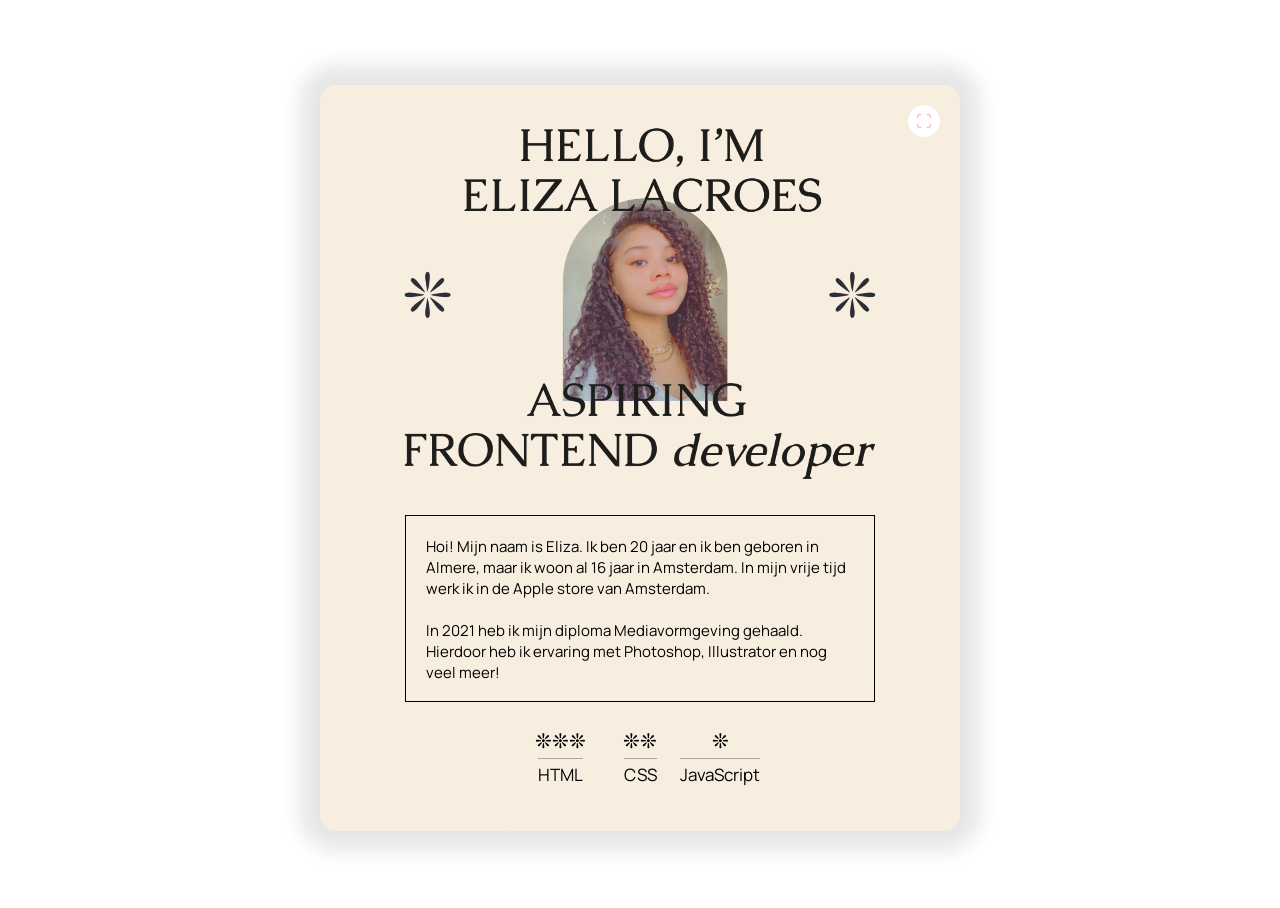
<file: index.html>
<!DOCTYPE html>
<html lang="en">
  <head>
    <meta charset="UTF-8" />
    <meta name="viewport" content="width=device-width, initial-scale=1.0" />
    <title>FDND Visitekaartje</title>
    <link rel="stylesheet" href="./styles/style.css" />
    <link rel="preconnect" href="https://fonts.googleapis.com" />
    <link rel="preconnect" href="https://fonts.gstatic.com" crossorigin />
    <link
      href="https://fonts.googleapis.com/css2?family=Manrope:wght@200;300;400;500;600;700;800&display=swap"
      rel="stylesheet"
    />

    <link rel="preconnect" href="https://fonts.googleapis.com" />
    <link rel="preconnect" href="https://fonts.gstatic.com" crossorigin />
    <link
      href="https://fonts.googleapis.com/css2?family=Caudex:ital,wght@0,400;0,700;1,400;1,700&display=swap"
      rel="stylesheet"
    />
  </head>
  <body>
    <article>
      <header>
        <button>
          <svg
            xmlns="http://www.w3.org/2000/svg"
            width="24"
            height="24"
            viewBox="0 0 24 24"
            stroke-width="1.5"
            stroke="#2c3e50"
            fill="none"
            stroke-linecap="round"
            stroke-linejoin="round"
          >
            <path stroke="none" d="M0 0h24v24H0z" fill="none" />
            <path d="M4 8v-2a2 2 0 0 1 2 -2h2" />
            <path d="M4 16v2a2 2 0 0 0 2 2h2" />
            <path d="M16 4h2a2 2 0 0 1 2 2v2" />
            <path d="M16 20h2a2 2 0 0 0 2 -2v-2" />
          </svg>
          <svg
            xmlns="http://www.w3.org/2000/svg"
            width="24"
            height="24"
            viewBox="0 0 24 24"
            stroke-width="1.5"
            stroke="red"
            fill="none"
            stroke-linecap="round"
            stroke-linejoin="round"
          >
            <path stroke="none" d="M0 0h24v24H0z" fill="none" />
            <path d="M15 19v-2a2 2 0 0 1 2 -2h2" />
            <path d="M15 5v2a2 2 0 0 0 2 2h2" />
            <path d="M5 15h2a2 2 0 0 1 2 2v2" />
            <path d="M5 9h2a2 2 0 0 0 2 -2v-2" />
          </svg>
        </button>
      </header>

      <img class="img" src="images/eliza-2.png" alt="Creative Coder" />
      <img class="img" src="images/eliza-1.png" alt="Creative Coder" />

      <div class="intro">
        <p
          style="
            margin-bottom: 25px;
            padding-bottom: 20px;
            height: 186.5px;
            padding-right: 20px;
            padding-top: 20px;
            padding-left: 20px;
            margin-top: 430px;
            margin-left: 85px;
            margin-right: 85px;
          "
        >
          Hoi! Mijn naam is Eliza. Ik ben 20 jaar en ik ben geboren in Almere,
          maar ik woon al 16 jaar in Amsterdam. In mijn vrije tijd werk ik in de
          Apple store van Amsterdam.
          <br />
          <br />
          In 2021 heb ik mijn diploma Mediavormgeving gehaald. Hierdoor heb ik
          ervaring met Photoshop, Illustrator en nog veel meer!
        </p>
      </div>

      <div class="foot">
        <dl
          style="
            padding-top: 0px;
            margin-top: 0px;
            padding-right: 20px;
            border-left-width: 20px;
            padding-left: 20px;
            padding-bottom: 45px;
          "
        >
          <dt>HTML</dt>
          <dd>❊❊❊</dd>
          <dt>CSS</dt>
          <dd>❊❊</dd>
          <dt>JavaScript</dt>
          <dd>❊</dd>
        </dl>
      </div>
    </article>

    <script src="./scripts/script.js"></script>
  </body>
</html>
</file>
<file: styles/style.css>
* {
  box-sizing: border-box;
}

html {
  height: 100vh;
}

body {
  height: 100vh;
  font-family: "Manrope";
  display: flex;
  justify-content: center;
  align-items: center;
  text-align: center;
}

article {
  width: 50vw;
  max-width: 40em;
  min-width: 35em;
  display: flex;
  flex-direction: column;
  align-items: center;
  justify-content: flex-end;
  background: #f8eedf;
  box-shadow: 0 0 20px 20px rgba(0, 0, 0, 0.1);
  border-radius: 1rem;
  position: relative;
  transition: 0.25s ease-in-out;
}

header {
  display: flex;
  flex-direction: column;
  justify-content: center;
  align-items: center;
  justify-content: flex-end;
}

h1 {
  margin: 5rem 0 1rem;
  text-align: center;
  font-size: 30px;
  letter-spacing: 2px;
  font-family: "Caudex";
}

button {
  border: none;
  position: absolute;
  right: 1rem;
  top: 1rem;
  width: 2.5rem;
  height: 2.5rem;
  transform: scale(0.8);
  background: rgb(255, 255, 255);
  border-radius: 50%;
  padding: 0.25rem;
  transition: 0.1s;
}
button:focus {
  outline: none;
  background: #ffffff;
}
button:focus svg {
  stroke: #f8bac0;
}

svg {
  stroke: #f8bac0;
  position: absolute;
  top: calc(1.25rem - 12px);
  left: calc(1.25rem - 12px);
  transition-delay: 0.1s;
}
button svg:nth-of-type(2) {
  opacity: 0;
  transition-delay: 0ms;
}

.img {
  width: 500px;
  position: absolute;
  top: 2rem;
  transition: 0.1s 0.1s;
}

.img:nth-of-type(2):hover {
  opacity: 0;
}

dl {
  width: 100%;
  background: #f8eedf;

  display: grid;
  grid-template-columns: 1fr 1fr 1fr;
  grid-template-areas:
    "html-dd css-dd js-dd"
    "html-dt css-dt js-dt";
  justify-items: center;
  align-items: start;
  padding: 10rem 0 3rem;
  margin-top: 3rem;
  margin-bottom: 0;
  text-align: center;
  border-radius: 0 0 1rem 1rem;
}

dt {
  border-top: 1px solid rgba(0, 0, 0, 0.3);
  padding-top: 0.25rem;
  margin-top: 0.25rem;
  text-align: center;
  font-size: 17px;
}
dt:nth-of-type(1) {
  grid-area: html-dt;
}
dt:nth-of-type(2) {
  grid-area: css-dt;
}
dt:nth-of-type(3) {
  grid-area: js-dt;
}

dd {
  margin: 0;
  padding-left: 0;
  transition: 0.1s 0.1s;
  text-align: center;
  font-size: 20px;
}

p {
  margin-top: 0;
  font-size: 15px;
  text-align: left;
  border: 0.75px solid #000;
}

article > p {
  padding: 3rem 2rem;
  margin-top: 0;
  text-align: left;
  width: 100%;
}

/* expand content */
body.expand {
  font-size: 1.15em;
}

body.expand article {
  width: 800px;
  max-width: 60vw;
  min-width: 40vw;
}

body.expand button svg:first-of-type {
  opacity: 0;
  transition-delay: 0ms;
}

body.expand button svg:nth-of-type(2) {
  opacity: 1;
  transition-delay: 0.1s;
}

body.expand dd {
  font-size: 1.75em;
  margin: 1em;
}

body.expand img {
  width: 600px;
}

body.expand .titel {
  text-align: center;
  font-size: 20px;
  margin-top: 12vh;
}

body.expand p {
  margin-bottom: 25px;
  padding-bottom: 20px;
  height: 186.5px;
  padding-right: 20px;
  padding-top: 30px;
  padding-left: 20px;
  margin-top: 430px;
  margin-left: 85px;
  margin-right: 85px;
  width: 541.5px;

  position: relative;
  left: -190px;
  top: 60px;
}

body.expand .intro {
  height: 230px;
  width: 330px;
  position: relative;
}

body.expand .foot {
  margin-top: 450px;
}
</file>
